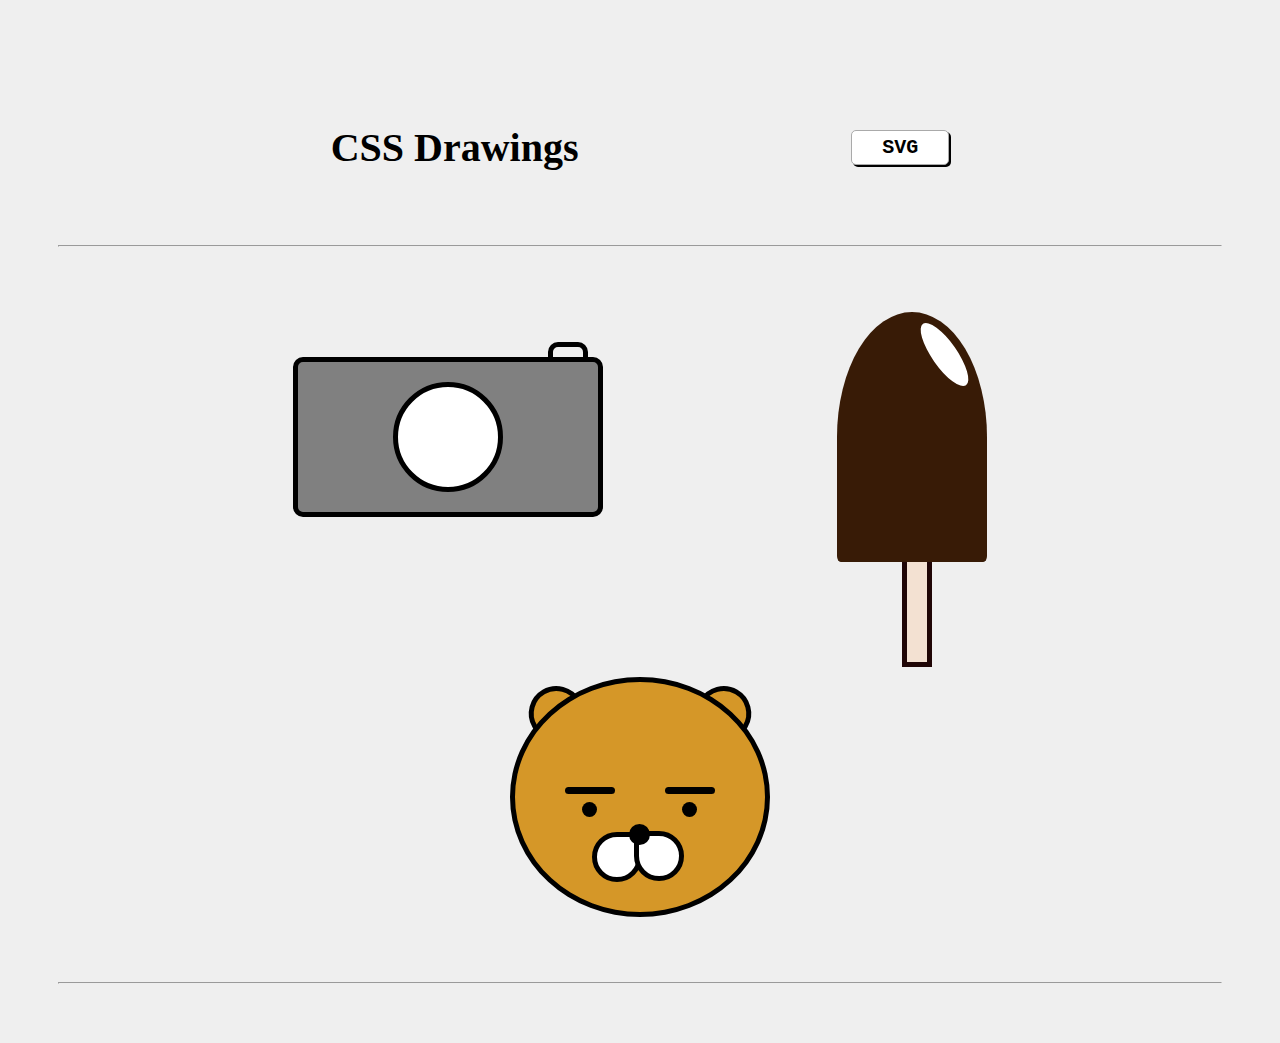
<file: index.html>
<!DOCTYPE html>
<html lang="en">

<head>
    <meta charset="UTF-8">
    <meta http-equiv="X-UA-Compatible" content="IE=edge">
    <meta name="viewport" content="width=device-width, initial-scale=1.0">

    <!-- custom -->
    <link rel="stylesheet" href="common.css">
    <link rel="stylesheet" href="style.css">
    <title>Pseudo Elements</title>
</head>

<body>
    <main>
        <div class="flex">
            <h1 class="heading">CSS Drawings</h1>

            <div class="flex"><a href="svg-intro.html"><button class="btn">SVG</button> </a></div>

        </div>
        <hr>
        <div class="flex">
            <div id="camera"></div>
            <div id="iceCream"></div>
        </div>

        <div class="flex">
            <div id="bear">
                <div id="bear-face">
                    <div id="bear-nose"></div>
                </div>
            </div>
        </div>
        <hr>

    </main>

</body>

</html>
</file>
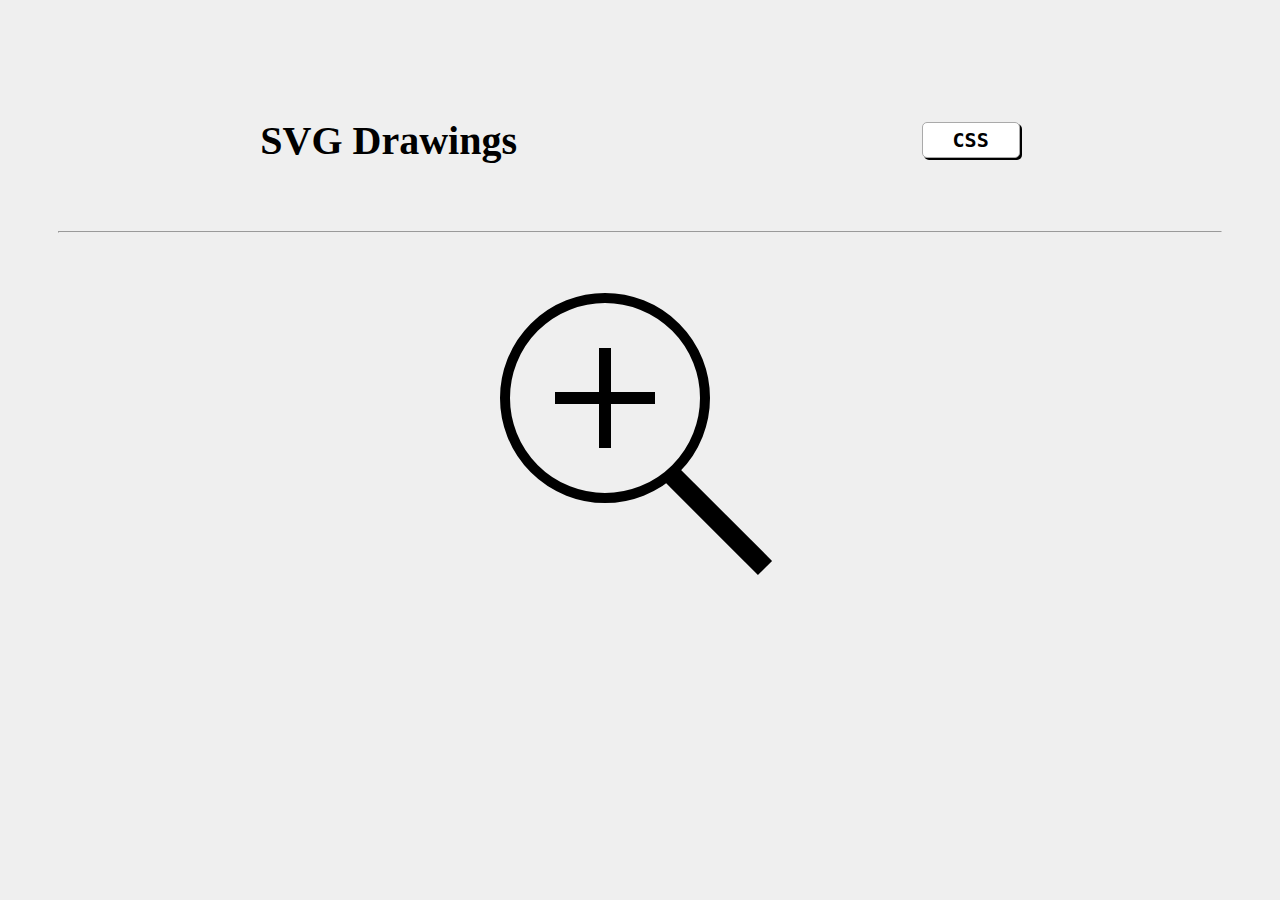
<file: svg-intro.html>
<!DOCTYPE html>
<html lang="en">

<head>
    <meta charset="UTF-8">
    <meta http-equiv="X-UA-Compatible" content="IE=edge">
    <meta name="viewport" content="width=device-width, initial-scale=1.0">
    <!-- commmon -->
    <link rel="stylesheet" href="common.css">
    <title>SVG</title>

</head>

<body>
    <main>
        <div class="flex">
            <h1 class="heading">SVG Drawings</h1>
            <div class="flex"></div><a href="index.html"><button class="btn">CSS</button></a>
        </div>
        </div>
        <hr>
        <div class="flex">
            <svg height="320" width="320">
                <circle r="100" fill="none" cx="125" cy="125" stroke="black" stroke-width="10"></circle>
                <line x1="75" y1="125" x2="175" y2="125" stroke="black" stroke-width="12"></line>
                <line x1="125" y1="75" x2="125" y2="175" stroke="black" stroke-width="12"></line>
                <line x1="285" y1="295" x2="190" y2="200" stroke="black" stroke-width="20"></line>
            </svg>
        </div>

    </main>

</body>

</html>
</file>
<file: common.css>
body{
    background-color: #efefef;
}
main{
    margin: 25px;
    padding: 25px;
}
div{
    margin: 25px 0;
}
.heading{
    font-size: 2.5rem;
    text-align: center;
}

.btn{
    position: relative;
    padding: 5px 30px;
    font-family: monospace;
    font-size: 20px;
    font-weight: bold;
    background-color: white;
    border: 1px solid rgb(170, 170, 170);
    border-radius: 5px;
    box-shadow: 2px 2px 0 black;
    cursor:pointer;
    top: 0px;
}
a:hover .btn{
    animation: float 1.5s forwards;
}
@keyframes float{
   25%{
       background-color: rgb(0, 0, 0);
       color: #ffee00;
       box-shadow: 2px 2px 2px 0 white;
       border: 1px solid black;
   }

    100%{
        top: -15px;
        background-color: white;
        color: black;
    }
}

.flex{
    display: flex;
    justify-content: space-evenly;
    align-items: center;
    flex-wrap: wrap;
    margin: 15px 0;
    padding: 25px 0;
}

@media screen and (max-width:420px) {
    main{
        margin: 25px 5px;
        padding: 25px 0;
    }
    
}
</file>
<file: style.css>
/* camera */
#camera{
    height: 150px;
    width: 300px;
    border: 5px solid black;
    border-radius: 10px;
    background-color: gray;
    z-index: 1;
    position: relative;
}

#camera:before{
    content: '';
    position: absolute;
    background-color: white;
    border: 5px solid black;
    border-radius: 50%;
    height: 100px;
    width: 100px;
    top: 20px;
    left: 95px;
}
#camera:after{
    content: '';
    position: absolute;
    /* background-color: black; */
    border: 5px solid black;
    border-top-left-radius: 10px;
    border-top-right-radius: 10px;
    height: 10px;
    width: 30px;
    top: -20px;
    left: 250px;
}
#camera:hover{
    animation: camera .4s linear .2s;
}
#camera:hover:after{
    animation: takePhoto .2s linear;
}
#camera:hover:before{
    animation: flash .4s linear .2s;
}

@keyframes takePhoto{
    0%{
        z-index: -1;
    }
    100%{
        top: -10px;
        border: gray;
    }
}
@keyframes flash{
    100%{
        background-color: rgb(240, 240, 121);
    }
}
@keyframes camera{
    100%{
        background-color: rgb(161, 161, 161);
    }
}


/* iceCream */
#iceCream{
    position: relative;
    height: 250px;
    width: 150px;
    background-color: rgb(56, 27, 6);
    border-radius: 5%;
    border-top-left-radius: 100%;
    border-top-right-radius: 100%;
}

#iceCream:before{
    content: '';
    position: absolute;
    height: 100px;
    width: 20px;
    background-color: rgb(243, 225, 210);
    border: 5px solid rgb(32, 6, 6);
    border-top:none;
    top: 250px;
    left: 65px;
    /* z-index: -1; */
}
#iceCream:after{
    content: '';
    position: absolute;
    background-color: #fff;
    height: 75px;
    width: 25px;
    border-radius: 50%;
    top: 5px;
    right: 30px;
    transform: rotate(-35deg);
}

#iceCream:hover{
    animation: rotate .8s linear;
}
#iceCream:hover:after{
    animation: bite .5s linear .9s;
}

@keyframes rotate{
    100%{
        transform: rotateY(360deg);
    }
}
@keyframes bite{
    25%{
        background-color: rgb(78, 39, 11);
    }
    50%{
        background-color: white;
    }
    75%{
        background-color: rgb(82, 42, 13);
    }
    100%{
        background-color: rgb(255, 255, 255);
    }
}

/* bear */
#bear{
    background-color: #D59728;
    position: relative;
    height: 230px;
    width: 250px;
    border-radius: 50%;
    border: 5px solid black;
}
#bear:before{
    content: '';
    position: absolute;
    height: 30px;
    width: 45px;
    background-color: #D59728;
    border: 5px solid black;
    border-top-left-radius:50px;
    border-top-right-radius:50px;
    left: 10px;
    top: 5px;
    z-index: -1;
    transform: rotate(-30deg);
}
#bear:after{
    content: '';
    position: absolute;
    height: 30px;
    width: 45px;
    background-color: #D59728;
    border: 5px solid black;
    border-top-left-radius:50px;
    border-top-right-radius:50px;
    right: 10px;
    top: 5px;
    z-index: -1;
    transform: rotate(30deg);
}

#bear-face{
    position: absolute;
    background-color: black;
    height: 7px;
    width: 50px;
    border-radius: 20px;
    top: 80px;
    left: 50px;
    box-shadow: 100px 0px rgb(0, 0, 0);
    z-index: 1;
}
#bear-face:before{
    position: absolute;
    content: '';
    width: 15px;
    height: 15px;
    border-radius: 10px;
    background-color: black;
    top: 15px;
    left: 17px;
    box-shadow: 100px 0px black,
        50px 25px 0 3px black;
        z-index: 3;
}
#bear-nose{
    position: absolute;
    width: 40px;
    height: 40px;
    border-radius: 50px;
    border-top-right-radius: 0px;
    border: 5px solid black;
    /* border-right: none; */
    background-color: white;
    top: 20px;
    left: 27px;
    z-index: 2;
}
#bear-nose:after{
    position: absolute;
    content: '';
    width: 40px;
    height: 40px;
    border-radius: 50px;
    border-top-right-radius: 0px;
    border: 5px solid black;
    background-color: rgb(255, 255, 255);
    top: -6px;
    left: 37px;
    transform: rotateY(180deg);
    /* z-index: 2; */
}

#bear:hover #bear-face{
    animation: brows .8s linear .4s;
}
#bear:hover #bear-face:before{
    animation: sniff .8s linear;
}
@keyframes sniff{
    25%{
        box-shadow: 100px 0px black,
        50px 25px 0 5px black; ;
    }
    50%{
        box-shadow: 100px 0px black,
        50px 25px 0 3px black; ;
    }
    75%{
        box-shadow: 100px 0px black,
        50px 25px 0 5px black; ;
    }
    100%{
        box-shadow: 100px 0px black,
        50px 25px 0 3px black; ;
    }
}
@keyframes brows{
    25%{
        border-top-left-radius: 1000px;
        border-top-right-radius: 1000px;
    }
    50%{
        top: 70px;
    }
    75%{
        top: 75px;
    }
    100%{
        top: 80px;
    }
}
</file>
